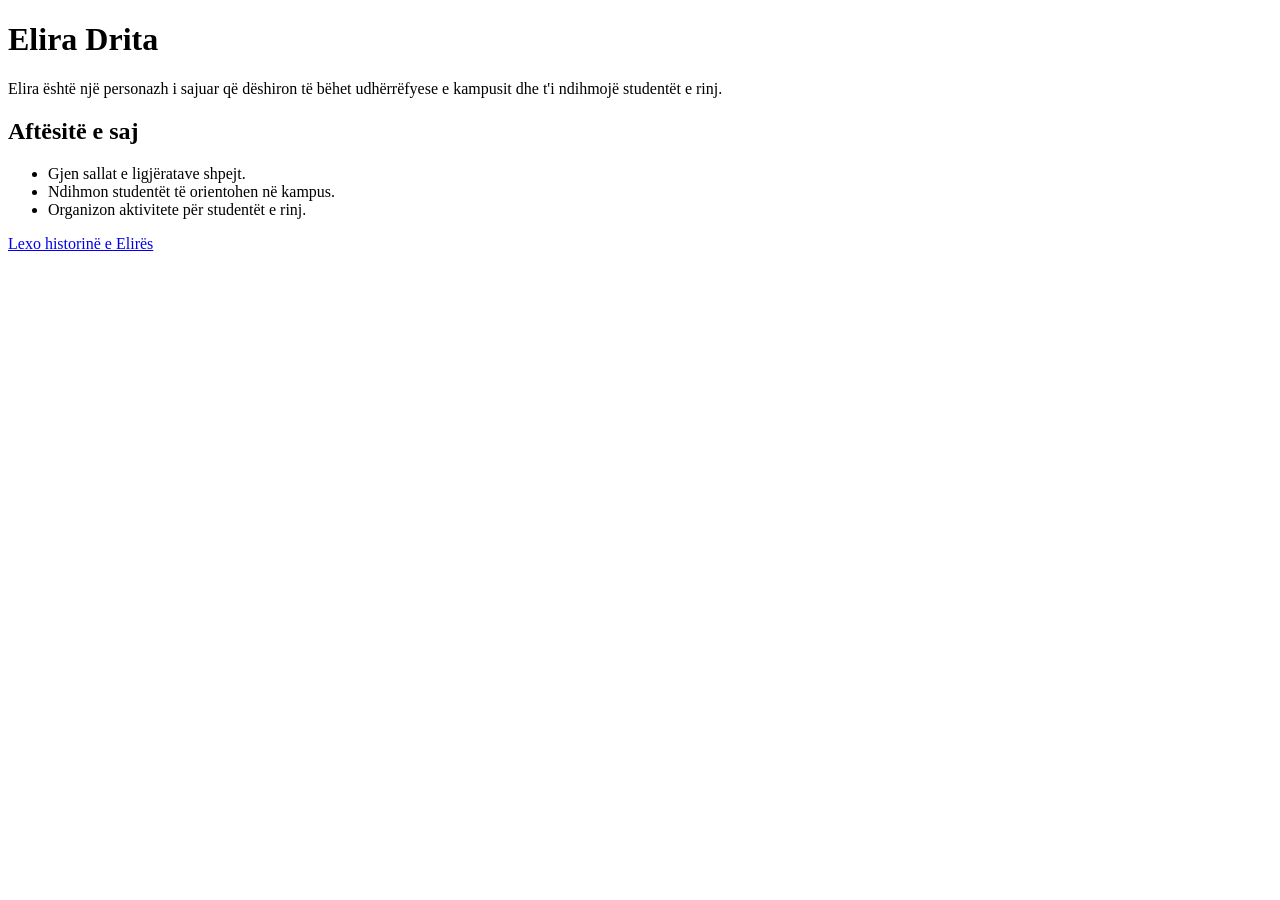
<file: JavaI/index.html>
<!DOCTYPE html>
<html lang="sq">
<head>
    <meta charset="UTF-8">
    <meta name="viewport" content="width=device-width, initial-scale=1.0">
    <title>Pasaporta e Elira Dritës</title>
</head>

<body>

    <h1>Elira Drita</h1>

    <p>
        Elira është një personazh i sajuar që dëshiron të bëhet
        udhërrëfyese e kampusit dhe t'i ndihmojë studentët e rinj.
    </p>

    <h2>Aftësitë e saj</h2>

    <ul>
        <li>Gjen sallat e ligjëratave shpejt.</li>
        <li>Ndihmon studentët të orientohen në kampus.</li>
        <li>Organizon aktivitete për studentët e rinj.</li>
    </ul>

    <p>
        <a href="rreth.html">Lexo historinë e Elirës</a>
    </p>

</body>
</html>
</file>
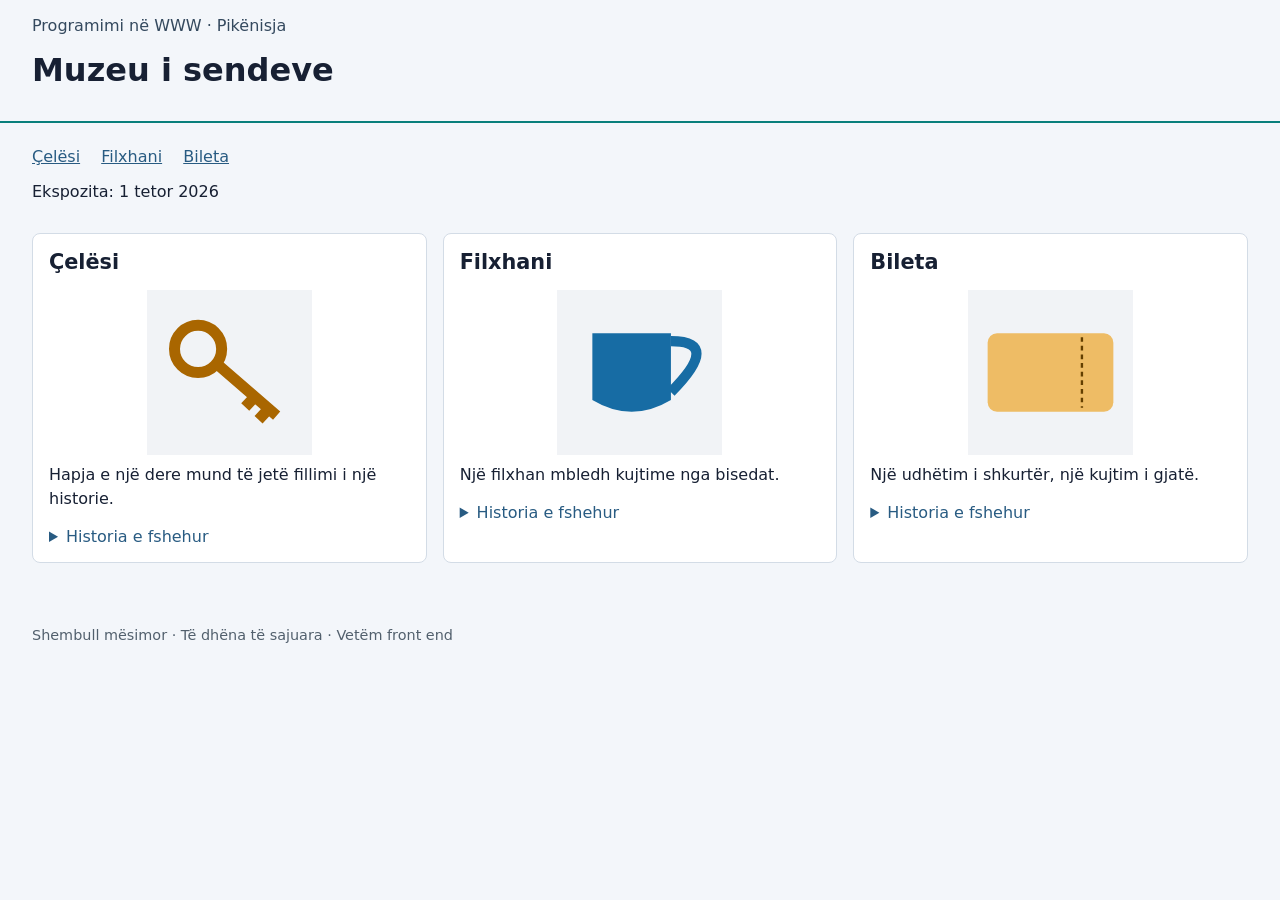
<file: JavaII/index.html>
<!doctype html>
<html lang="sq">

<head>
    <meta charset="UTF-8" />
    <meta name="viewport" content="width=device-width, initial-scale=1" />

    <title>Muzeu i sendeve të zakonshme</title>

    <link rel="stylesheet" href="style.css" />
</head>

<body>

    <a class="skip" href="#main">Kalo te përmbajtja</a>

    <header>
        <p>Programimi në WWW · Pikënisja</p>
        <h1>Muzeu i sendeve</h1>
    </header>

    <main id="main">

        <nav>
            <a href="#celesi">Çelësi</a>
            <a href="#filxhani">Filxhani</a>
            <a href="#bileta">Bileta</a>
        </nav>

        <p>Ekspozita: 1 tetor 2026</p>

        <section class="cards">

            <article id="celesi" class="card">
                <h2>Çelësi</h2>

                <img src="celesi.svg" alt="Çelës">

                <p>
                    Hapja e një dere mund të jetë fillimi i një historie.
                </p>

                <details>
                    <summary>Historia e fshehur</summary>
                    <p>
                        Ky çelës është pjesë e koleksionit të muzeut.
                    </p>
                </details>
            </article>


            <article id="filxhani" class="card">
                <h2>Filxhani</h2>

                <img src="filxhani.svg" alt="Filxhan">

                <p>
                    Një filxhan mbledh kujtime nga bisedat.
                </p>

                <details>
                    <summary>Historia e fshehur</summary>
                    <p>
                        Ky filxhan ruan kujtime nga një kohë e kaluar.
                    </p>
                </details>
            </article>


            <article id="bileta" class="card">
                <h2>Bileta</h2>

                <img src="bileta.svg" alt="Biletë">

                <p>
                    Një udhëtim i shkurtër, një kujtim i gjatë.
                </p>

                <details>
                    <summary>Historia e fshehur</summary>
                    <p>
                        Kjo biletë kujton një udhëtim të veçantë.
                    </p>
                </details>
            </article>

        </section>

    </main>

    <footer>
        Shembull mësimor · Të dhëna të sajuara · Vetëm front end
    </footer>

</body>

</html>
</file>
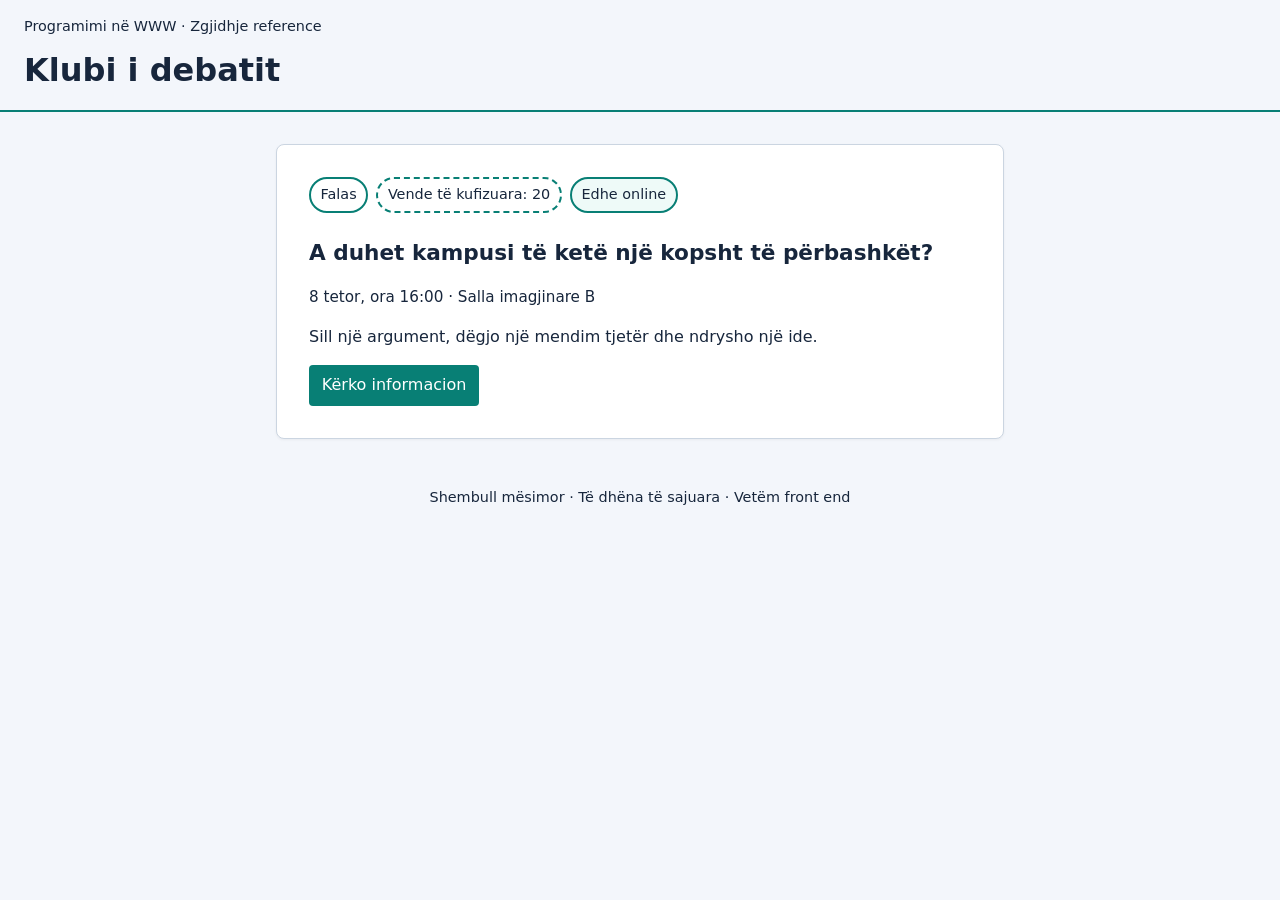
<file: JavaIII/index.html>
<!doctype html>
<html lang="sq">
  <head>
    <meta charset="UTF-8" />
    <meta name="viewport" content="width=device-width, initial-scale=1" />

    <title>Klubi i debatit</title>

    <link rel="stylesheet" href="style.css" />
  </head>

  <body>

    <a class="skip" href="#main">Kalo te përmbajtja</a>

    <header class="site-header">
      <p class="eyebrow">Programimi në WWW · Zgjidhje reference</p>
      <h1>Klubi i debatit</h1>
    </header>

    <main id="main">

      <article class="debate-card">

        <div class="tags">
          <span class="tag tag-free">Falas</span>

          <span class="tag tag-limited">
            Vende të kufizuara: 20
          </span>

          <span class="tag tag-online">Edhe online</span>
        </div>

        <h2>
          A duhet kampusi të ketë një kopsht të përbashkët?
        </h2>

        <p class="event-info">
          8 tetor, ora 16:00 · Salla imagjinare B
        </p>

        <p class="description">
          Sill një argument, dëgjo një mendim tjetër dhe ndrysho një ide.
        </p>

        <a class="button" href="#">
          Kërko informacion
        </a>

      </article>

    </main>

    <footer>
      Shembull mësimor · Të dhëna të sajuara · Vetëm front end
    </footer>

  </body>
</html>
</file>
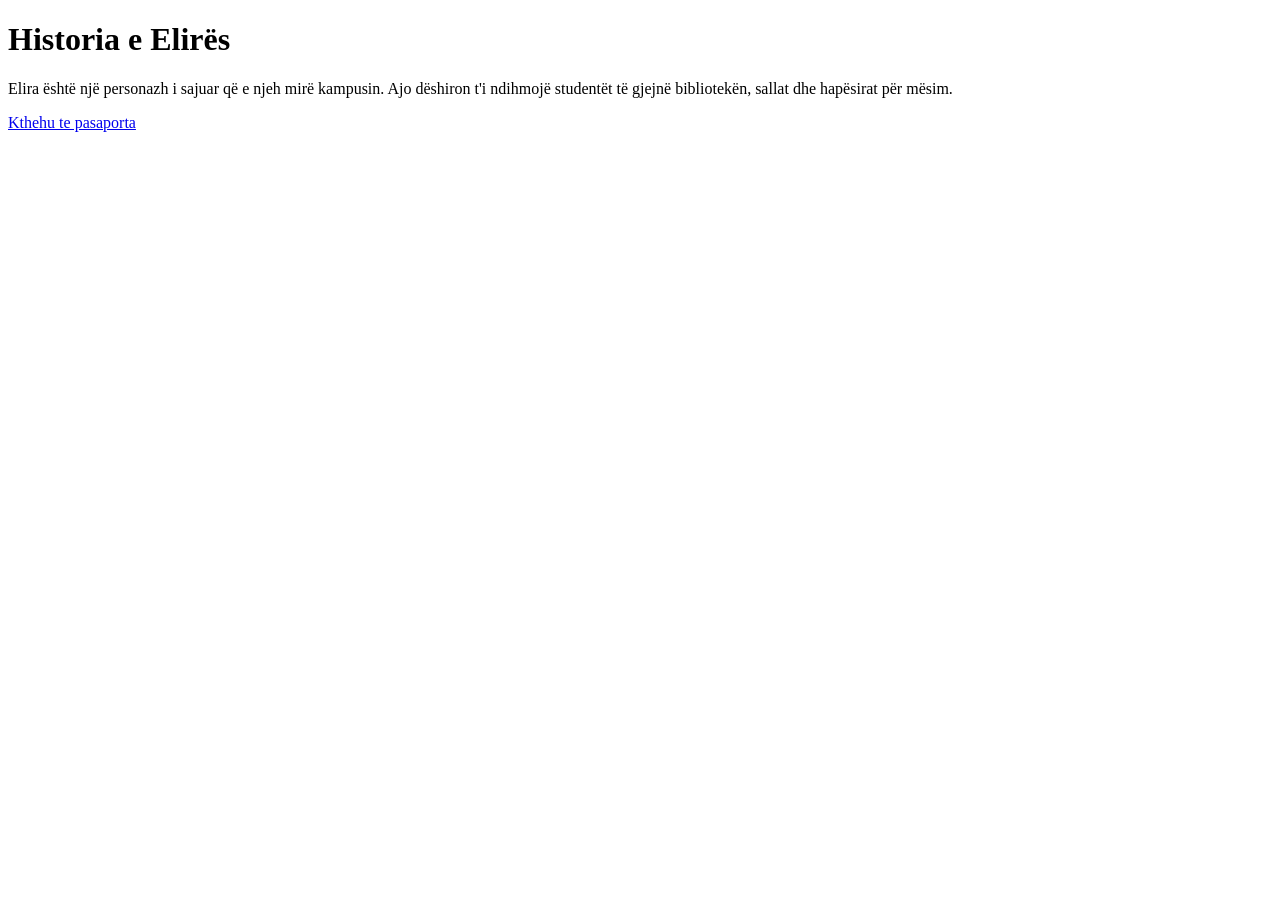
<file: JavaI/rreth.html>
<!DOCTYPE html>
<html lang="sq">
<head>
    <meta charset="UTF-8">
    <meta name="viewport" content="width=device-width, initial-scale=1.0">
    <title>Rreth Elirës</title>
</head>

<body>

    <h1>Historia e Elirës</h1>

    <p>
        Elira është një personazh i sajuar që e njeh mirë kampusin.
        Ajo dëshiron t'i ndihmojë studentët të gjejnë bibliotekën,
        sallat dhe hapësirat për mësim.
    </p>

    <a href="index.html">Kthehu te pasaporta</a>

</body>
</html>
</file>
<file: JavaII/style.css>
/* Stili i faqes */

* {
    box-sizing: border-box;
}

html {
    scroll-behavior: smooth;
}

body {
    font-family: system-ui, sans-serif;
    margin: 0;
    background: #f3f6fa;
    color: #172033;
}

header {
    padding: 1rem 2rem 2rem;
    border-bottom: 2px solid #087f7b;
}

header p {
    margin: 0 0 1rem;
    color: #34495e;
}

h1 {
    margin: 0;
    font-size: 2rem;
}

main {
    padding: 1.5rem 2rem 2rem;
}

nav {
    margin-bottom: 1rem;
}

nav a {
    margin-right: 1rem;
    color: #285b82;
    text-decoration: underline;
}

nav a:hover {
    color: #087f7b;
}

.cards {
    display: grid;
    grid-template-columns: repeat(3, 1fr);
    gap: 1rem;
    margin-top: 2rem;
}

.card {
    background: white;
    border: 1px solid #d3dce6;
    border-radius: 8px;
    padding: 1rem;
    min-height: 320px;
}

.card h2 {
    margin-top: 0;
    margin-bottom: 1rem;
    font-size: 1.3rem;
}

.card img {
    display: block;
    width: 165px;
    height: 165px;
    object-fit: contain;
    margin: 0 auto 0.5rem;
    background: #f1f3f6;
}

.card p {
    line-height: 1.5;
    margin: 0.5rem 0;
}

details {
    margin-top: 1rem;
}

summary {
    cursor: pointer;
    color: #285b82;
}

footer {
    padding: 2rem;
    font-size: 0.9rem;
    color: #52606d;
}

.skip {
    position: absolute;
    left: -9999px;
}

.skip:focus {
    left: 1rem;
    top: 1rem;
    background: white;
    padding: 0.5rem;
}

/* Për ekranet e vogla */

@media (max-width: 700px) {
    header {
        padding: 1rem;
    }

    main {
        padding: 1rem;
    }

    .cards {
        grid-template-columns: 1fr;
    }
}
</file>
<file: JavaIII/style.css>
:root {
  --color-bg: #f3f6fb;
  --color-text: #17263c;
  --color-primary: #087f75;
  --color-primary-dark: #05665f;
  --color-white: #ffffff;
  --color-border: #cbd5e1;

  --space-small: 0.5rem;
  --space-medium: 1rem;
  --space-large: 2rem;

  --radius: 8px;
}




* {
  box-sizing: border-box;
}



body {
  margin: 0;
  min-height: 100vh;

  font-family: system-ui, -apple-system, BlinkMacSystemFont, "Segoe UI", sans-serif;

  background: var(--color-bg);
  color: var(--color-text);

  line-height: 1.5;
}




.skip {
  position: absolute;
  left: -9999px;
  top: 0;
}

.skip:focus-visible {
  left: 1rem;
  top: 1rem;

  background: var(--color-white);
  color: var(--color-text);

  padding: 0.5rem 0.75rem;
  border: 2px solid var(--color-primary);
  border-radius: var(--radius);

  z-index: 100;
}




.site-header {
  padding: 1rem 1.5rem;

  border-bottom: 2px solid var(--color-primary);
}

.eyebrow {
  margin: 0 0 0.5rem;

  font-size: 0.9rem;
}

.site-header h1 {
  margin: 0;

  font-size: 2rem;
}




main {
  width: 100%;
  max-width: 760px;

  margin: 2rem auto;
  padding: 0 1rem;
}



.debate-card {
  width: 100%;

  background: var(--color-white);

  border: 1px solid var(--color-border);
  border-radius: var(--radius);

  padding: 2rem;

  box-shadow: 0 1px 3px rgba(0, 0, 0, 0.05);
}



.tags {
  display: flex;
  flex-wrap: wrap;
  gap: 0.5rem;

  margin-bottom: 1.5rem;
}

.tag {
  display: inline-block;

  padding: 0.35rem 0.6rem;

  border: 2px solid var(--color-primary);
  border-radius: 999px;

  font-size: 0.9rem;
}


/* Falas */
.tag-free {
  background: var(--color-white);
}


/* Vende të kufizuara */
.tag-limited {
  border-style: dashed;
}


/* Online */
.tag-online {
  background: #eefaf8;
}




.debate-card h2 {
  margin-top: 0;
  margin-bottom: 1rem;

  font-size: 1.35rem;
}




.event-info {
  margin-bottom: 1rem;

  font-size: 0.95rem;
}

.description {
  margin-bottom: 1rem;
}




.button {
  display: inline-block;

  background: var(--color-primary);
  color: var(--color-white);

  padding: 0.55rem 0.8rem;

  border-radius: 4px;

  text-decoration: none;
}

.button:hover {
  background: var(--color-primary-dark);
}

.button:focus-visible {
  outline: 3px solid #f59e0b;
  outline-offset: 3px;
}




footer {
  padding: 1rem;

  text-align: center;

  font-size: 0.9rem;
}




@media (max-width: 360px) {

  .site-header {
    padding: 1rem;
  }

  .site-header h1 {
    font-size: 1.5rem;
  }

  main {
    margin: 1rem auto;
    padding: 0 0.75rem;
  }

  .debate-card {
    padding: 1rem;
  }

  .debate-card h2 {
    font-size: 1.15rem;
  }

  .tag {
    font-size: 0.8rem;
  }
}
</file>
